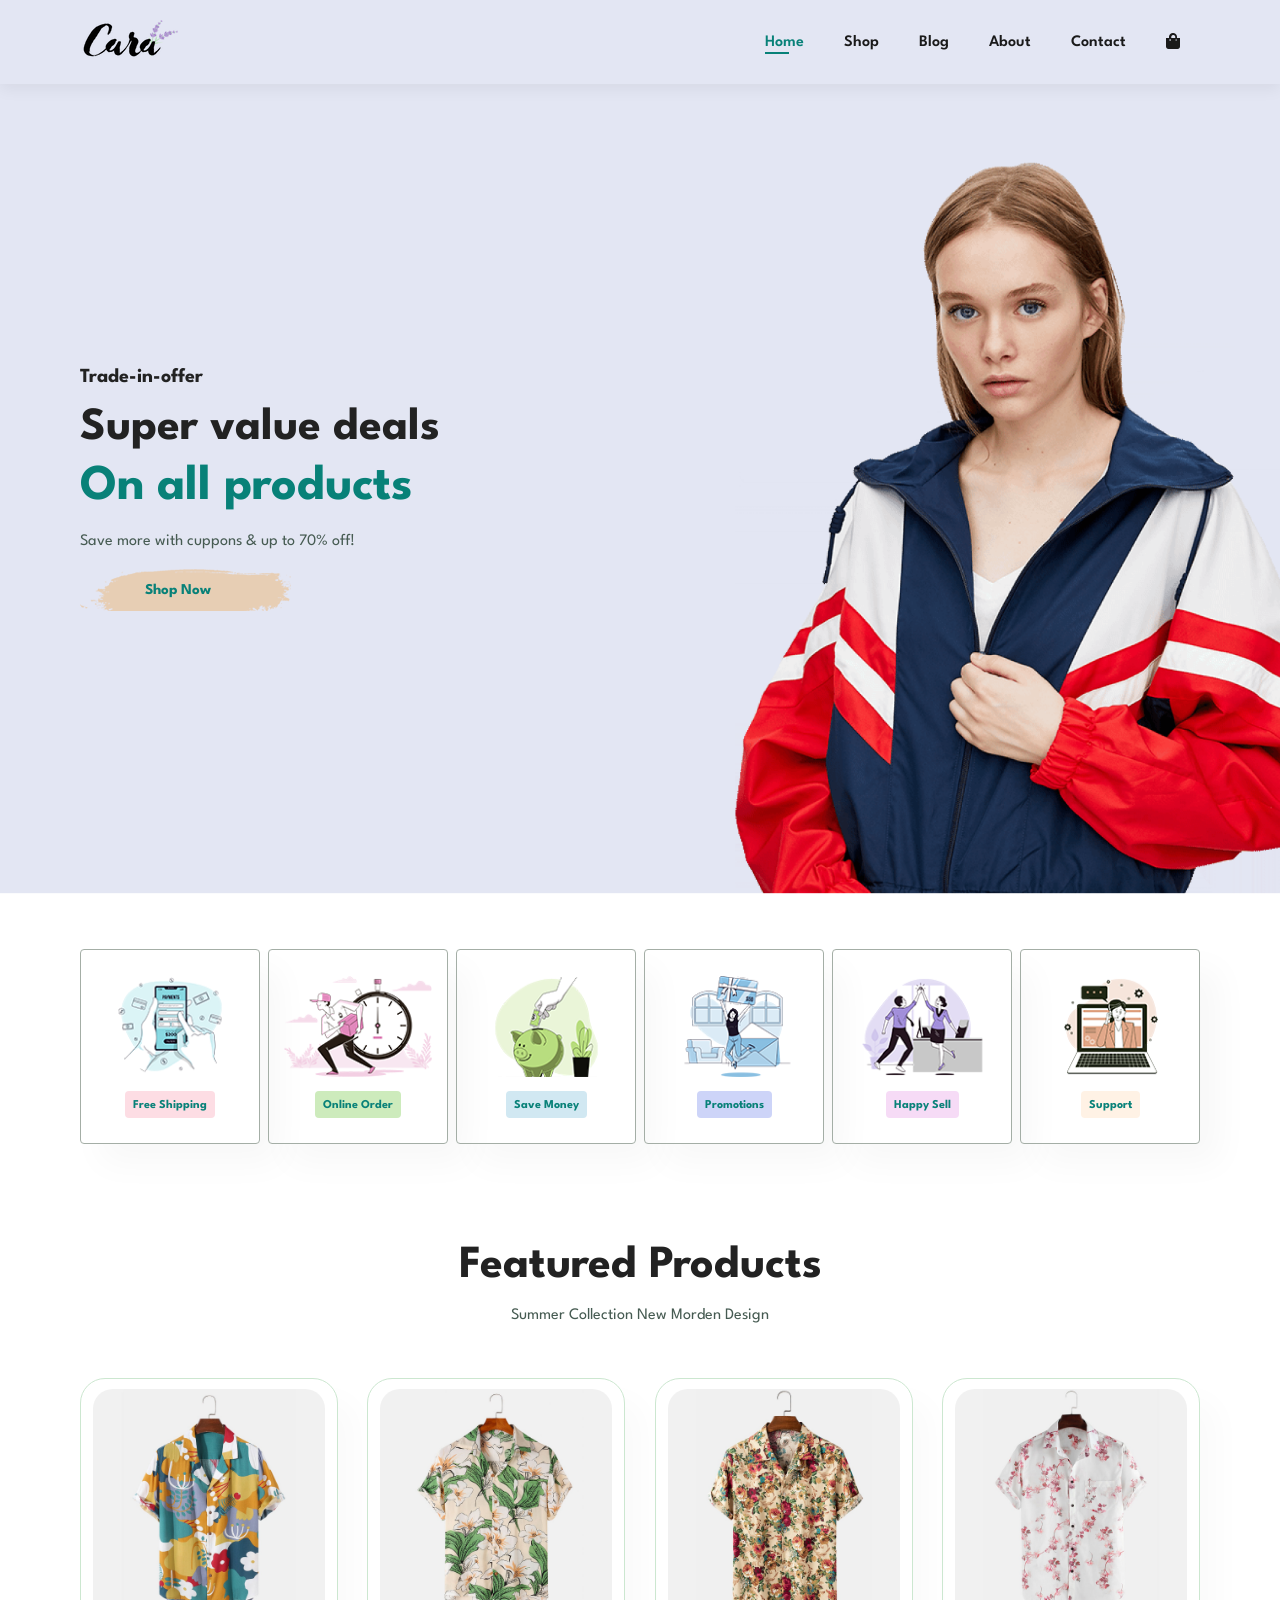
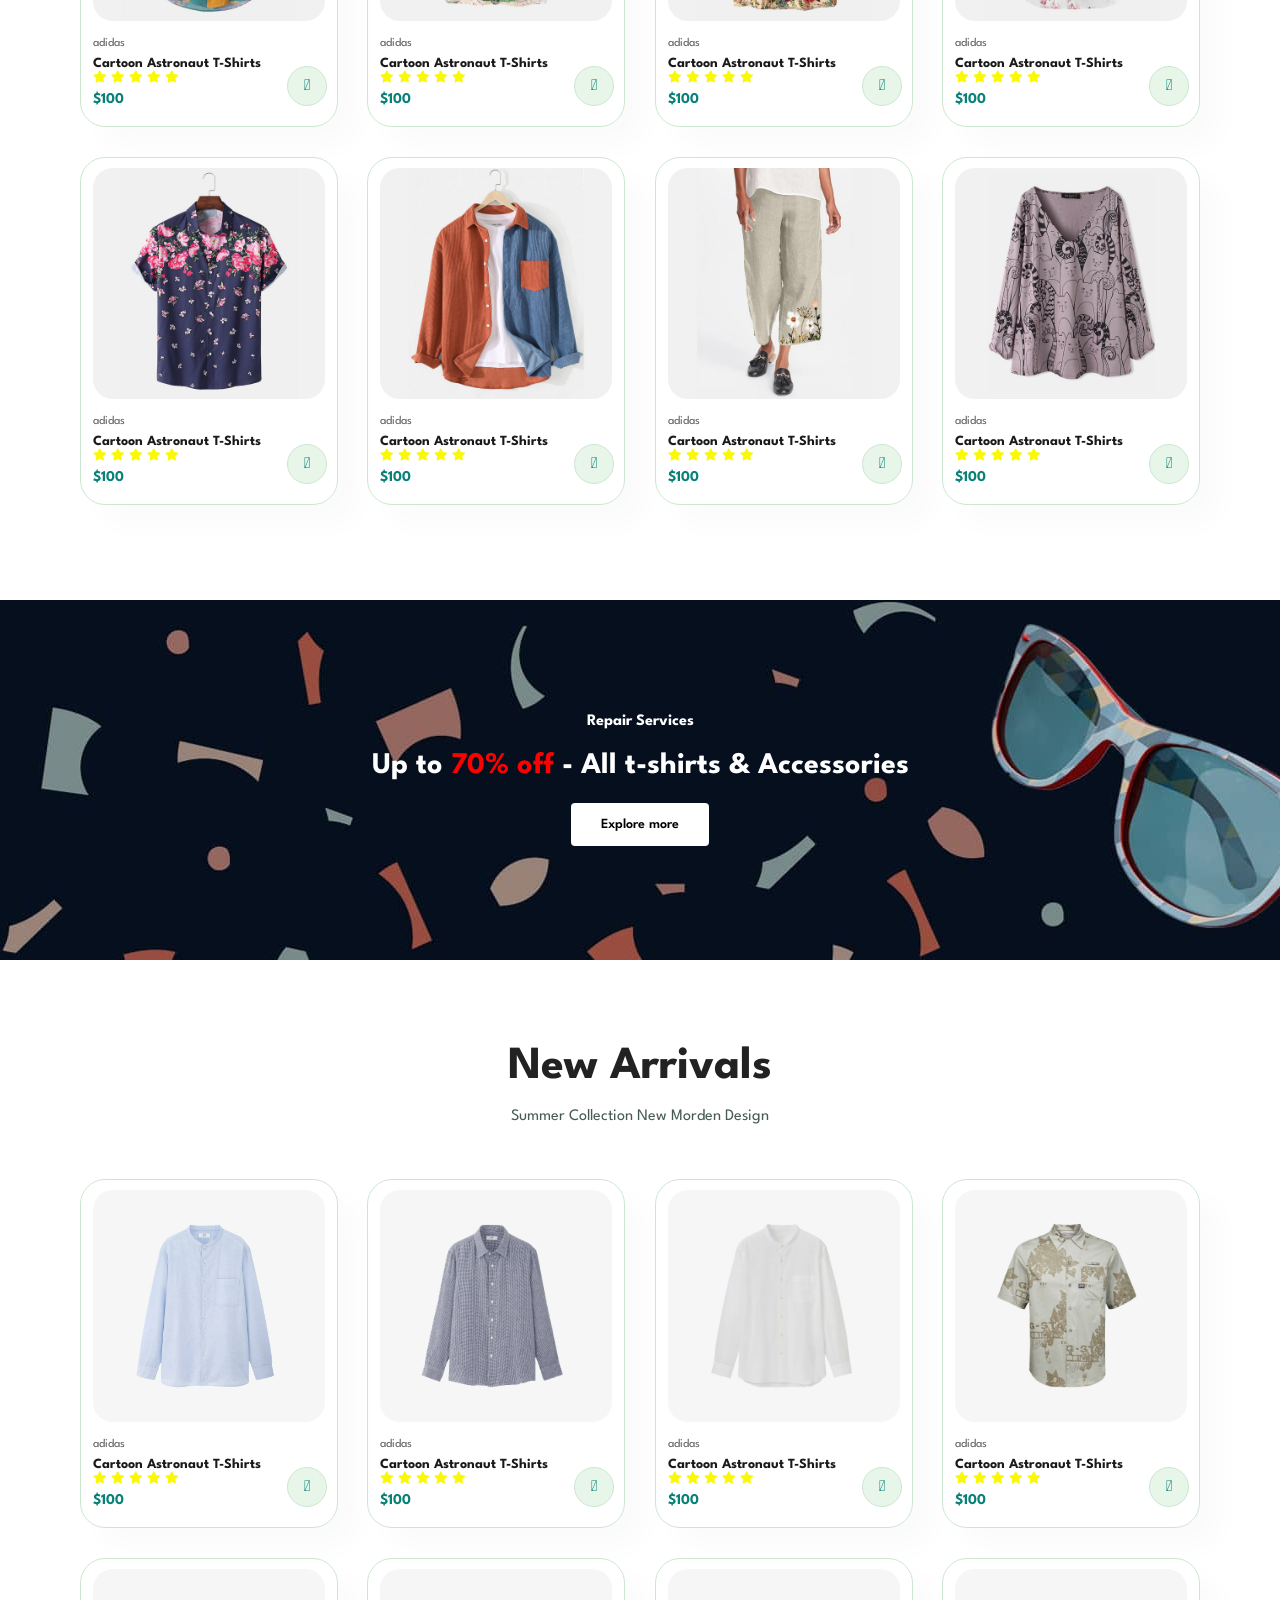
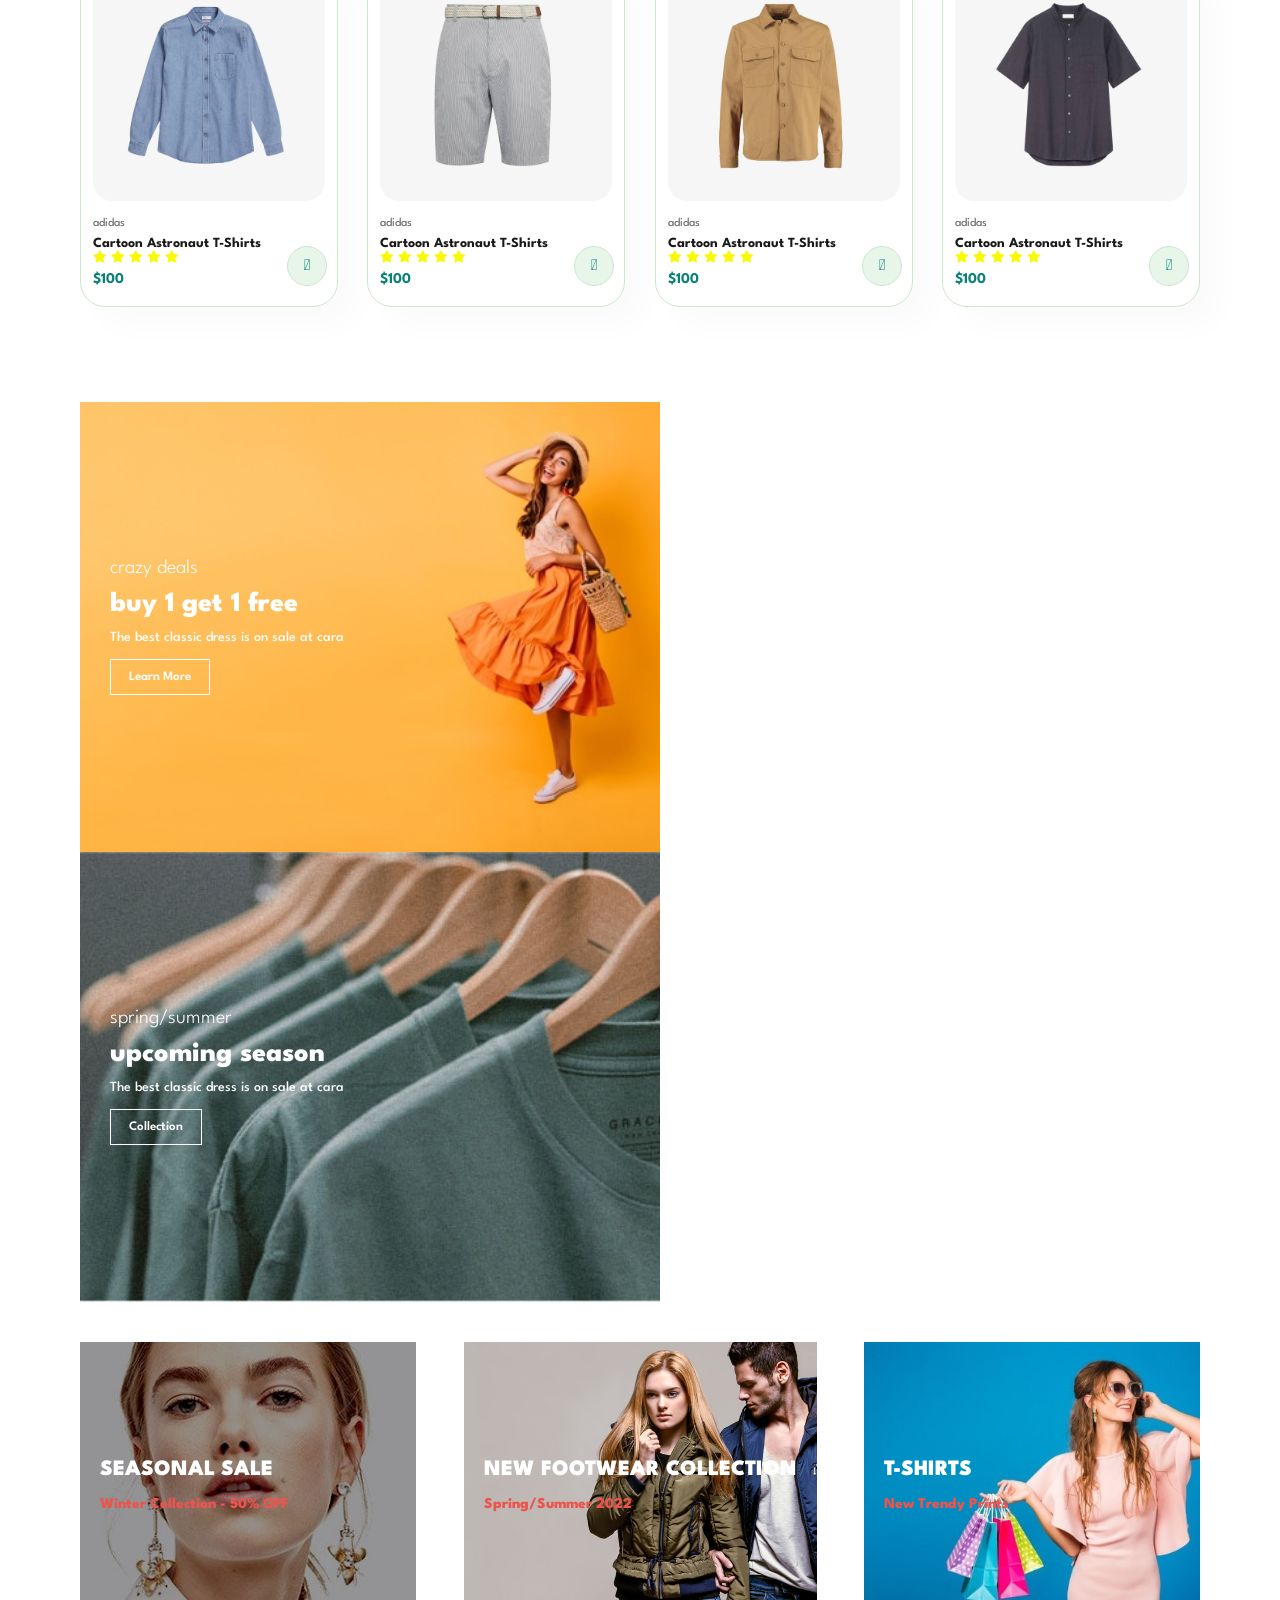
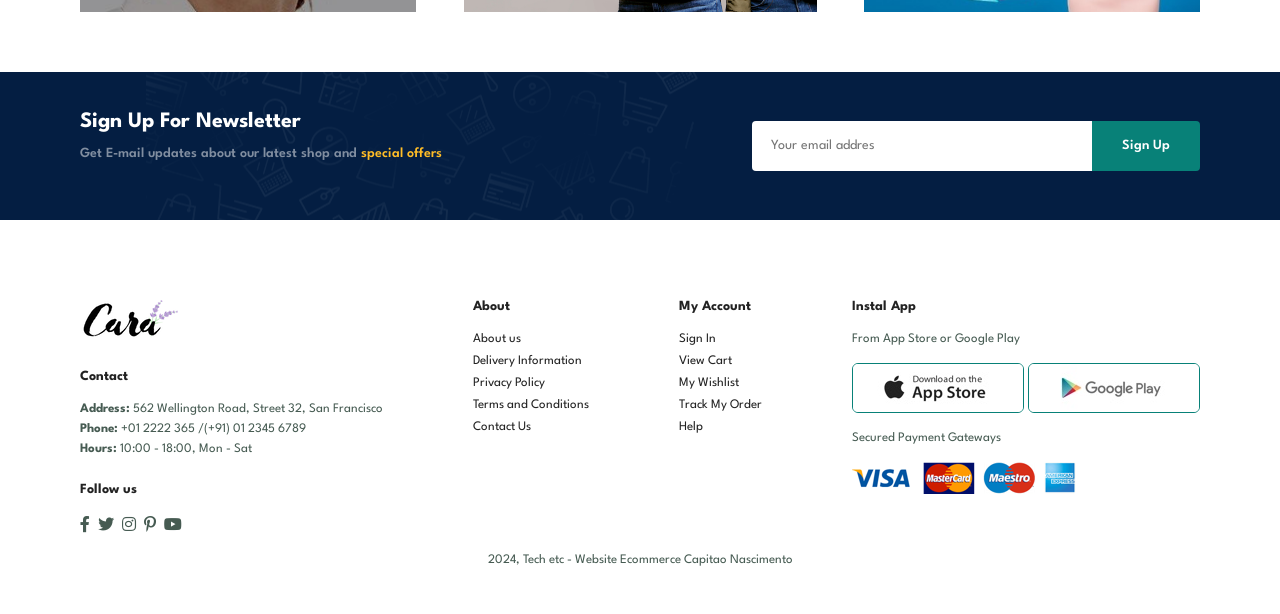
<file: ecommerce/index.html>
<!DOCTYPE html>
<html lang="en">

    <head>
        <meta charset="UTF-8">
        <meta http-equiv="X-UA-Compatible" content="IE=edge">
        <meta name="viewport" content="width=device-width, initial-scale=1.0">
        <title>Ecommerce</title>
        <link rel="stylesheet" href="https://pro.fontawesome.com/releases/v5.10.0/css/all.css" />

        <link rel="stylesheet" href="style.css">
    </head>

    <body>

        <!-- cabecalho do site -->
        <section id="header">
            <a href="#"><img src="img/logo.png" class="logo"></a>

            <div>
                <ul id="navbar">
                    <li><a class="active" href="index.html">Home</a></li>
                    <li><a href="shop.html">Shop</a></li>
                    <li><a href="blog.html">Blog</a></li>
                    <li><a href="about,html">About</a></li>
                    <li><a href="concact.html">Contact</a></li>
                    <li id="lg-bag"><a href="cart.html"><i class="fa fa-shopping-bag" aria-hidden="true"></i>
                    </a></li>
                    <a href="#" id="close"><i class="far fa-times" aria-hidden="true"></i>
                    </a>
                </ul>
            </div>

            <div id="mobile">
                
                <a href="cart.html"><i class="fa fa-shopping-bag" aria-hidden="true"></i>
                </a>
                <i id="bar" class="fas fa-outdent"></i> 
            </div>
        </section>

        <!-- Palavras de destaque na pagina Home -->
        <section id="hero">

            <h4>Trade-in-offer</h4>
            <h2>Super value deals</h2>
            <h1>On all products</h1>
            <p>Save more with cuppons & up to 70% off!</p>
            <button>Shop Now</button>
        </section>

        <!-- Vantagens de porque os clientes podem comprar os nossos produtos -->
        <section id="feature" class="section-p1">

            <div class="fe-box">
                <img src="img/features/f1.png "  alt="">
                <h6>Free Shipping</h6>
            </div>
            <div class="fe-box">
                <img src="img/features/f2.png "  alt="">
                <h6>Online Order</h6>
            </div>
            <div class="fe-box">
                <img src="img/features/f3.png "  alt="">
                <h6>Save Money</h6>
            </div>
            <div class="fe-box">
                <img src="img/features/f4.png "  alt="">
                <h6>Promotions</h6>
            </div>
            <div class="fe-box">
                <img src="img/features/f5.png "  alt="">
                <h6>Happy Sell</h6>
            </div>
            <div class="fe-box">
                <img src="img/features/f6.png "  alt="">
                <h6>Support</h6>
            </div>


        </section>

        <!-- Produtos 1 na pag Home -->
        <section id="product1" class="section-p1">
        
            <h2>Featured Products</h2>
            <p>Summer Collection New Morden Design</p>

            <div class="pro-container">
                <div class="pro">
                    <img src="img/products/f1.jpg" alt="">
                    <div class="des">
                        <span>adidas</span>
                        <h5>Cartoon Astronaut T-Shirts</h5>
                        <div class="star">
                            <i class="fas fa-star"></i>
                            <i class="fas fa-star"></i>
                            <i class="fas fa-star"></i>
                            <i class="fas fa-star"></i>
                            <i class="fas fa-star"></i>
                        </div>
                        <h4>$100</h4>
                    </div>
                    <a href ="#"><i class="fal fa-shopping-cart cart "></i></a>
                </div>
                <div class="pro">
                    <img src="img/products/f2.jpg" alt="">
                    <div class="des">
                        <span>adidas</span>
                        <h5>Cartoon Astronaut T-Shirts</h5>
                        <div class="star">
                            <i class="fas fa-star"></i>
                            <i class="fas fa-star"></i>
                            <i class="fas fa-star"></i>
                            <i class="fas fa-star"></i>
                            <i class="fas fa-star"></i>
                        </div>
                        <h4>$100</h4>
                    </div>
                    <a href ="#"><i class="fal fa-shopping-cart cart "></i></a>
                </div>
                <div class="pro">
                    <img src="img/products/f3.jpg" alt="">
                    <div class="des">
                        <span>adidas</span>
                        <h5>Cartoon Astronaut T-Shirts</h5>
                        <div class="star">
                            <i class="fas fa-star"></i>
                            <i class="fas fa-star"></i>
                            <i class="fas fa-star"></i>
                            <i class="fas fa-star"></i>
                            <i class="fas fa-star"></i>
                        </div>
                        <h4>$100</h4>
                    </div>
                    <a href ="#"><i class="fal fa-shopping-cart cart "></i></a>
                </div>
                <div class="pro">
                    <img src="img/products/f4.jpg" alt="">
                    <div class="des">
                        <span>adidas</span>
                        <h5>Cartoon Astronaut T-Shirts</h5>
                        <div class="star">
                            <i class="fas fa-star"></i>
                            <i class="fas fa-star"></i>
                            <i class="fas fa-star"></i>
                            <i class="fas fa-star"></i>
                            <i class="fas fa-star"></i>
                        </div>
                        <h4>$100</h4>
                    </div>
                    <a href ="#"><i class="fal fa-shopping-cart cart "></i></a>
                </div>
                <div class="pro">
                    <img src="img/products/f5.jpg" alt="">
                    <div class="des">
                        <span>adidas</span>
                        <h5>Cartoon Astronaut T-Shirts</h5>
                        <div class="star">
                            <i class="fas fa-star"></i>
                            <i class="fas fa-star"></i>
                            <i class="fas fa-star"></i>
                            <i class="fas fa-star"></i>
                            <i class="fas fa-star"></i>
                        </div>
                        <h4>$100</h4>
                    </div>
                    <a href ="#"><i class="fal fa-shopping-cart cart "></i></a>
                </div>
                <div class="pro">
                    <img src="img/products/f6.jpg" alt="">
                    <div class="des">
                        <span>adidas</span>
                        <h5>Cartoon Astronaut T-Shirts</h5>
                        <div class="star">
                            <i class="fas fa-star"></i>
                            <i class="fas fa-star"></i>
                            <i class="fas fa-star"></i>
                            <i class="fas fa-star"></i>
                            <i class="fas fa-star"></i>
                        </div>
                        <h4>$100</h4>
                    </div>
                    <a href ="#"><i class="fal fa-shopping-cart cart "></i></a>
                </div>
                <div class="pro">
                    <img src="img/products/f7.jpg" alt="">
                    <div class="des">
                        <span>adidas</span>
                        <h5>Cartoon Astronaut T-Shirts</h5>
                        <div class="star">
                            <i class="fas fa-star"></i>
                            <i class="fas fa-star"></i>
                            <i class="fas fa-star"></i>
                            <i class="fas fa-star"></i>
                            <i class="fas fa-star"></i>
                        </div>
                        <h4>$100</h4>
                    </div>
                    <a href ="#"><i class="fal fa-shopping-cart cart "></i></a>
                </div>
                <div class="pro">
                    <img src="img/products/f8.jpg" alt="">
                    <div class="des">
                        <span>adidas</span>
                        <h5>Cartoon Astronaut T-Shirts</h5>
                        <div class="star">
                            <i class="fas fa-star"></i>
                            <i class="fas fa-star"></i>
                            <i class="fas fa-star"></i>
                            <i class="fas fa-star"></i>
                            <i class="fas fa-star"></i>
                        </div>
                        <h4>$100</h4>
                    </div>
                    <a href ="#"><i class="fal fa-shopping-cart cart "></i></a>
                </div>
            </div>
        
        
        </section>

        <!-- banner o Home -->
        <section id="banner" class="section-m1">
            <h4>Repair Services</h4>
            <h2>Up to <span>70% off </span> - All t-shirts & Accessories</h2>
            <button class="normal">Explore more</button>
        </section>

        <!-- Produtos 2 na pag Home -->
        <section id="product1" class="section-p1">
        
            <h2>New Arrivals</h2>
            <p>Summer Collection New Morden Design</p>

            <div class="pro-container">
                <div class="pro">
                    <img src="img/products/n1.jpg" alt="">
                    <div class="des">
                        <span>adidas</span>
                        <h5>Cartoon Astronaut T-Shirts</h5>
                        <div class="star">
                            <i class="fas fa-star"></i>
                            <i class="fas fa-star"></i>
                            <i class="fas fa-star"></i>
                            <i class="fas fa-star"></i>
                            <i class="fas fa-star"></i>
                        </div>
                        <h4>$100</h4>
                    </div>
                    <a href ="#"><i class="fal fa-shopping-cart cart "></i></a>
                </div>
                <div class="pro">
                    <img src="img/products/n2.jpg" alt="">
                    <div class="des">
                        <span>adidas</span>
                        <h5>Cartoon Astronaut T-Shirts</h5>
                        <div class="star">
                            <i class="fas fa-star"></i>
                            <i class="fas fa-star"></i>
                            <i class="fas fa-star"></i>
                            <i class="fas fa-star"></i>
                            <i class="fas fa-star"></i>
                        </div>
                        <h4>$100</h4>
                    </div>
                    <a href ="#"><i class="fal fa-shopping-cart cart "></i></a>
                </div>
                <div class="pro">
                    <img src="img/products/n3.jpg" alt="">
                    <div class="des">
                        <span>adidas</span>
                        <h5>Cartoon Astronaut T-Shirts</h5>
                        <div class="star">
                            <i class="fas fa-star"></i>
                            <i class="fas fa-star"></i>
                            <i class="fas fa-star"></i>
                            <i class="fas fa-star"></i>
                            <i class="fas fa-star"></i>
                        </div>
                        <h4>$100</h4>
                    </div>
                    <a href ="#"><i class="fal fa-shopping-cart cart "></i></a>
                </div>
                <div class="pro">
                    <img src="img/products/n4.jpg" alt="">
                    <div class="des">
                        <span>adidas</span>
                        <h5>Cartoon Astronaut T-Shirts</h5>
                        <div class="star">
                            <i class="fas fa-star"></i>
                            <i class="fas fa-star"></i>
                            <i class="fas fa-star"></i>
                            <i class="fas fa-star"></i>
                            <i class="fas fa-star"></i>
                        </div>
                        <h4>$100</h4>
                    </div>
                    <a href ="#"><i class="fal fa-shopping-cart cart "></i></a>
                </div>
                <div class="pro">
                    <img src="img/products/n5.jpg" alt="">
                    <div class="des">
                        <span>adidas</span>
                        <h5>Cartoon Astronaut T-Shirts</h5>
                        <div class="star">
                            <i class="fas fa-star"></i>
                            <i class="fas fa-star"></i>
                            <i class="fas fa-star"></i>
                            <i class="fas fa-star"></i>
                            <i class="fas fa-star"></i>
                        </div>
                        <h4>$100</h4>
                    </div>
                    <a href ="#"><i class="fal fa-shopping-cart cart "></i></a>
                </div>
                <div class="pro">
                    <img src="img/products/n6.jpg" alt="">
                    <div class="des">
                        <span>adidas</span>
                        <h5>Cartoon Astronaut T-Shirts</h5>
                        <div class="star">
                            <i class="fas fa-star"></i>
                            <i class="fas fa-star"></i>
                            <i class="fas fa-star"></i>
                            <i class="fas fa-star"></i>
                            <i class="fas fa-star"></i>
                        </div>
                        <h4>$100</h4>
                    </div>
                    <a href ="#"><i class="fal fa-shopping-cart cart "></i></a>
                </div>
                <div class="pro">
                    <img src="img/products/n7.jpg" alt="">
                    <div class="des">
                        <span>adidas</span>
                        <h5>Cartoon Astronaut T-Shirts</h5>
                        <div class="star">
                            <i class="fas fa-star"></i>
                            <i class="fas fa-star"></i>
                            <i class="fas fa-star"></i>
                            <i class="fas fa-star"></i>
                            <i class="fas fa-star"></i>
                        </div>
                        <h4>$100</h4>
                    </div>
                    <a href ="#"><i class="fal fa-shopping-cart cart "></i></a>
                </div>
                <div class="pro">
                    <img src="img/products/n8.jpg" alt="">
                    <div class="des">
                        <span>adidas</span>
                        <h5>Cartoon Astronaut T-Shirts</h5>
                        <div class="star">
                            <i class="fas fa-star"></i>
                            <i class="fas fa-star"></i>
                            <i class="fas fa-star"></i>
                            <i class="fas fa-star"></i>
                            <i class="fas fa-star"></i>
                        </div>
                        <h4>$100</h4>
                    </div>
                    <a href ="#"><i class="fal fa-shopping-cart cart "></i></a>
                </div>
            </div>
        
        
        </section>

        <!-- banners da parte de baixo do website "HOME PAGE" -->

        <section id="sm-banner" class="section-p1">
            <div class="banner-box">
                <h4>crazy deals</h4>
                <h2>buy 1 get 1 free</h2>
                <span>The best classic dress is on sale at cara</span>
                <button class="white">Learn More</button>


            </div>
            <div class="banner-box banner-box2">
                <h4>spring/summer</h4>
                <h2>upcoming season</h2>
                <span>The best classic dress is on sale at cara</span>
                <button class="white">Collection</button>
            </div>
        </section>
        
        <section id="banner3">

            <div class="banner-box">
                <h2>SEASONAL SALE</h2>
                <h3>Winter Collection - 50% OFF</h3>
            </div>

            <div class="banner-box banner-box2">
                <h2>NEW FOOTWEAR COLLECTION</h2>
                <h3>Spring/Summer 2022</h3>
            </div>

            <div class="banner-box banner-box3">
                <h2>T-SHIRTS</h2>
                <h3>New Trendy Prints</h3>
            </div>
        </section>

        <!-- banner de noticias e reber email -->
        <section id="newsletter" class="section-p1 section-m1">

            <div class="newstext">
                <h4>Sign Up For Newsletter</h4>
                <p>Get E-mail updates about our latest shop and <span>special offers</span></p>
            </div>

            <div class="form"> 
                <input type="text" placeholder="Your email addres">
                <button class="normal">Sign Up</button>
            </div>
        </section>

        <!-- rodape -->

        <footer class="section-p1">

            <!-- primeria coluna do rodape LOGO-->

            <div class="col">
                <img class="logo" src="img/logo.png" alt="">
                <h4>Contact</h4>
                <p><strong>Address: </strong>562 Wellington Road, Street 32, San Francisco</p>
                <p><strong>Phone: </strong> +01 2222 365 /(+91) 01 2345 6789</p>
                <p><strong>Hours: </strong> 10:00 - 18:00, Mon - Sat</p>
                <div class="follow">
                    <h4>Follow us</h4>
                    <div class="icon">
                        <i class="fab fa-facebook-f"></i>
                        <i class="fab fa-twitter"></i>
                        <i class="fab fa-instagram"></i>
                        <i class="fab fa-pinterest-p"></i>
                        <i class="fab fa-youtube"></i>
                    </div>
                </div>
            </div>

            <!-- segunda coluna do rodape SOBRE -->

            <div class="col">
                <h4>About</h4>
                <a href="#">About us</a>
                <a href="#">Delivery Information</a>
                <a href="#">Privacy Policy</a>
                <a href="#">Terms and Conditions</a>
                <a href="#">Contact Us</a>
            </div>

            <!-- terceira coluna do rodape MINHA-CONTA-->

            <div class="col">
                <h4>My Account</h4>
                <a href="#">Sign In</a>
                <a href="#">View Cart</a>
                <a href="#">My Wishlist</a>
                <a href="#">Track My Order</a>
                <a href="#">Help</a>
            </div>

            <!-- quarta coluna do rodape PAGAMENTO-E INSTALAR APP -->

            <div class="col install">
                <h4>Instal App</h4>
                <p>From App Store or Google Play</p>
                <div class="row">
                    <img src="img/pay/app.jpg" alt="">
                    <img src="img/pay/play.jpg" alt="">
                </div>
                <p>Secured Payment Gateways</p>
                <img src="img/pay/pay.png" alt="">
            </div>

            <div class="copyright">
                <p>2024, Tech etc - Website Ecommerce Capitao Nascimento</p>
            </div>
        </footer>
        
        <script src="script.js"></script>
    </body>

</html>
</file>
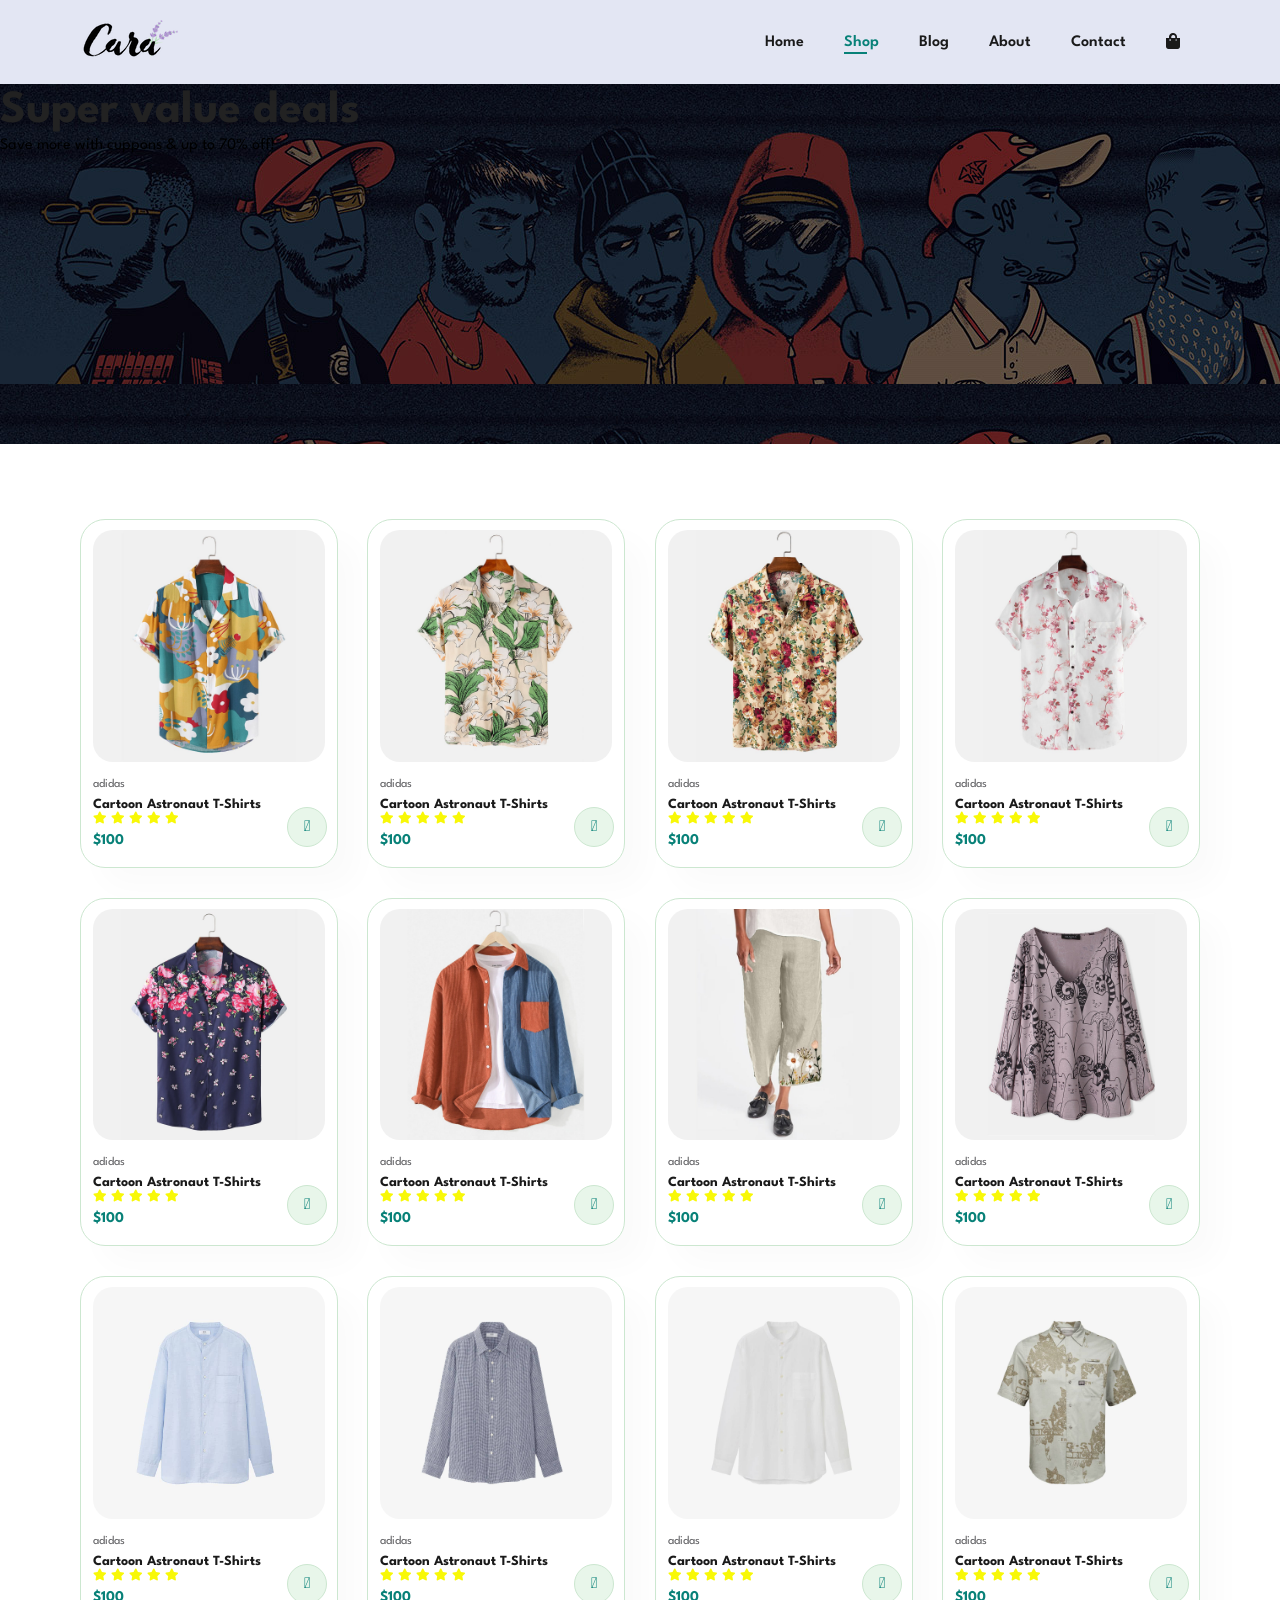
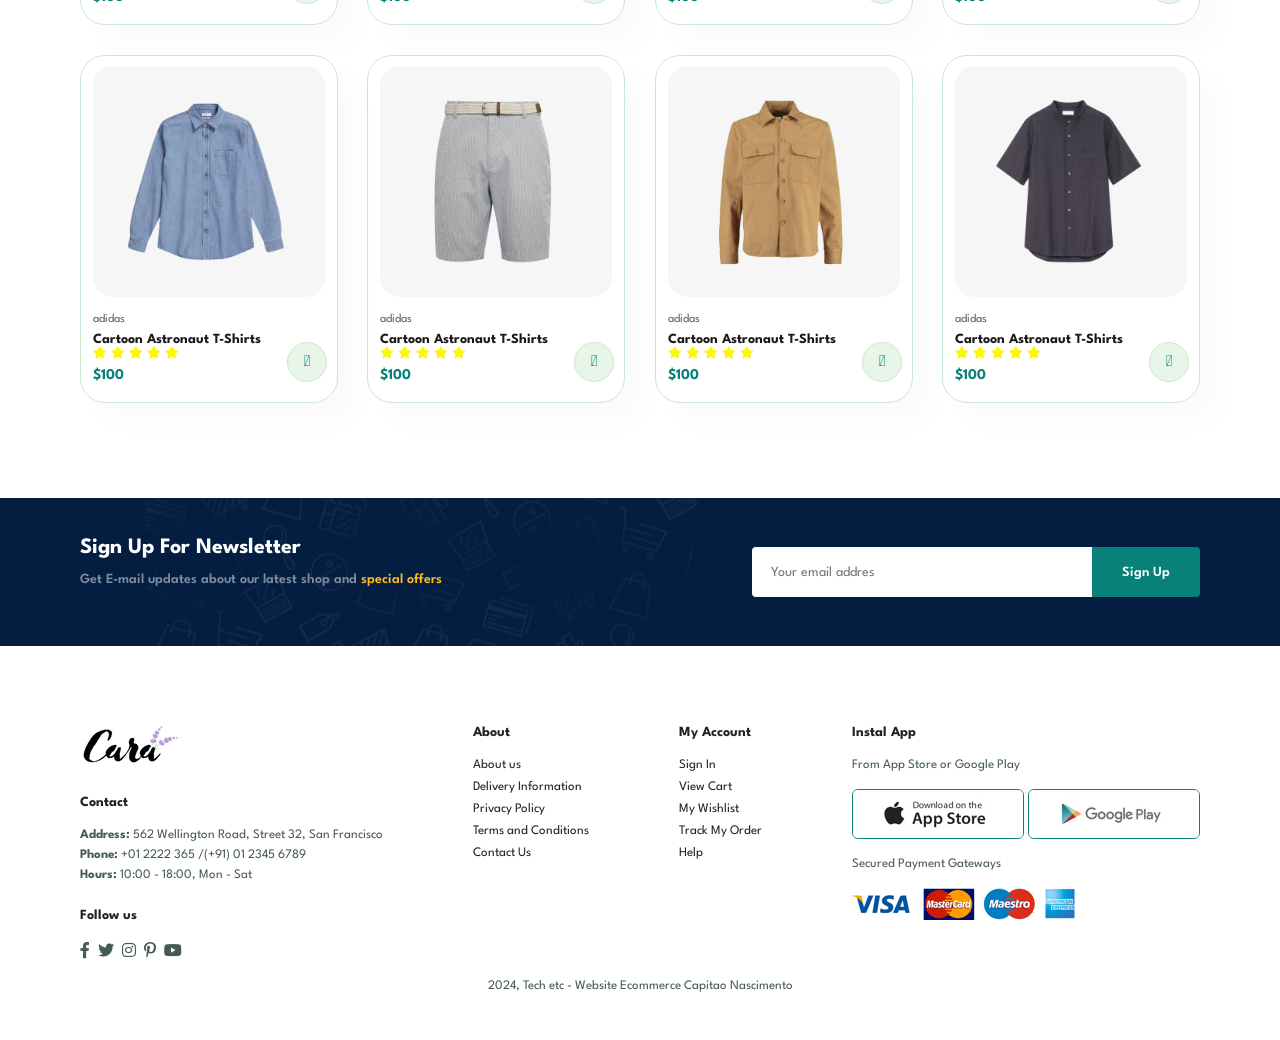
<file: ecommerce/shop.html>
<!DOCTYPE html>
<html lang="en">

    <head>
        <meta charset="UTF-8">
        <meta http-equiv="X-UA-Compatible" content="IE=edge">
        <meta name="viewport" content="width=device-width, initial-scale=1.0">
        <title>Ecommerce</title>
        <link rel="stylesheet" href="https://pro.fontawesome.com/releases/v5.10.0/css/all.css" />

        <link rel="stylesheet" href="style.css">
    </head>

    <body>

        <!-- cabecalho do site -->
        <section id="header">
            <a href="#"><img src="img/logo.png" class="logo"></a>

            <div>
                <ul id="navbar">
                    <li><a href="index.html">Home</a></li>
                    <li><a class="active" href="shop.html">Shop</a></li>
                    <li><a href="blog.html">Blog</a></li>
                    <li><a href="about,html">About</a></li>
                    <li><a href="concact.html">Contact</a></li>
                    <li id="lg-bag"><a href="cart.html"><i class="fa fa-shopping-bag" aria-hidden="true"></i>
                    </a></li>
                    <a href="#" id="close"><i class="far fa-times" aria-hidden="true"></i>
                    </a>
                </ul>
            </div>

            <div id="mobile">
                
                <a href="cart.html"><i class="fa fa-shopping-bag" aria-hidden="true"></i>
                </a>
                <i id="bar" class="fas fa-outdent"></i> 
            </div>
        </section>

        <!-- Palavras de destaque na pagina Home -->
        <section id="page-header">

            <h2>Super value deals</h2
            <p>Save more with cuppons & up to 70% off!</p>
        </section>


        <!-- Produtos 1 na pag Home -->
        <section id="product1" class="section-p1">
        

            <div class="pro-container">
                <div class="pro">
                    <img src="img/products/f1.jpg" alt="">
                    <div class="des">
                        <span>adidas</span>
                        <h5>Cartoon Astronaut T-Shirts</h5>
                        <div class="star">
                            <i class="fas fa-star"></i>
                            <i class="fas fa-star"></i>
                            <i class="fas fa-star"></i>
                            <i class="fas fa-star"></i>
                            <i class="fas fa-star"></i>
                        </div>
                        <h4>$100</h4>
                    </div>
                    <a href ="#"><i class="fal fa-shopping-cart cart "></i></a>
                </div>
                <div class="pro">
                    <img src="img/products/f2.jpg" alt="">
                    <div class="des">
                        <span>adidas</span>
                        <h5>Cartoon Astronaut T-Shirts</h5>
                        <div class="star">
                            <i class="fas fa-star"></i>
                            <i class="fas fa-star"></i>
                            <i class="fas fa-star"></i>
                            <i class="fas fa-star"></i>
                            <i class="fas fa-star"></i>
                        </div>
                        <h4>$100</h4>
                    </div>
                    <a href ="#"><i class="fal fa-shopping-cart cart "></i></a>
                </div>
                <div class="pro">
                    <img src="img/products/f3.jpg" alt="">
                    <div class="des">
                        <span>adidas</span>
                        <h5>Cartoon Astronaut T-Shirts</h5>
                        <div class="star">
                            <i class="fas fa-star"></i>
                            <i class="fas fa-star"></i>
                            <i class="fas fa-star"></i>
                            <i class="fas fa-star"></i>
                            <i class="fas fa-star"></i>
                        </div>
                        <h4>$100</h4>
                    </div>
                    <a href ="#"><i class="fal fa-shopping-cart cart "></i></a>
                </div>
                <div class="pro">
                    <img src="img/products/f4.jpg" alt="">
                    <div class="des">
                        <span>adidas</span>
                        <h5>Cartoon Astronaut T-Shirts</h5>
                        <div class="star">
                            <i class="fas fa-star"></i>
                            <i class="fas fa-star"></i>
                            <i class="fas fa-star"></i>
                            <i class="fas fa-star"></i>
                            <i class="fas fa-star"></i>
                        </div>
                        <h4>$100</h4>
                    </div>
                    <a href ="#"><i class="fal fa-shopping-cart cart "></i></a>
                </div>
                <div class="pro">
                    <img src="img/products/f5.jpg" alt="">
                    <div class="des">
                        <span>adidas</span>
                        <h5>Cartoon Astronaut T-Shirts</h5>
                        <div class="star">
                            <i class="fas fa-star"></i>
                            <i class="fas fa-star"></i>
                            <i class="fas fa-star"></i>
                            <i class="fas fa-star"></i>
                            <i class="fas fa-star"></i>
                        </div>
                        <h4>$100</h4>
                    </div>
                    <a href ="#"><i class="fal fa-shopping-cart cart "></i></a>
                </div>
                <div class="pro">
                    <img src="img/products/f6.jpg" alt="">
                    <div class="des">
                        <span>adidas</span>
                        <h5>Cartoon Astronaut T-Shirts</h5>
                        <div class="star">
                            <i class="fas fa-star"></i>
                            <i class="fas fa-star"></i>
                            <i class="fas fa-star"></i>
                            <i class="fas fa-star"></i>
                            <i class="fas fa-star"></i>
                        </div>
                        <h4>$100</h4>
                    </div>
                    <a href ="#"><i class="fal fa-shopping-cart cart "></i></a>
                </div>
                <div class="pro">
                    <img src="img/products/f7.jpg" alt="">
                    <div class="des">
                        <span>adidas</span>
                        <h5>Cartoon Astronaut T-Shirts</h5>
                        <div class="star">
                            <i class="fas fa-star"></i>
                            <i class="fas fa-star"></i>
                            <i class="fas fa-star"></i>
                            <i class="fas fa-star"></i>
                            <i class="fas fa-star"></i>
                        </div>
                        <h4>$100</h4>
                    </div>
                    <a href ="#"><i class="fal fa-shopping-cart cart "></i></a>
                </div>
                <div class="pro">
                    <img src="img/products/f8.jpg" alt="">
                    <div class="des">
                        <span>adidas</span>
                        <h5>Cartoon Astronaut T-Shirts</h5>
                        <div class="star">
                            <i class="fas fa-star"></i>
                            <i class="fas fa-star"></i>
                            <i class="fas fa-star"></i>
                            <i class="fas fa-star"></i>
                            <i class="fas fa-star"></i>
                        </div>
                        <h4>$100</h4>
                    </div>
                    <a href ="#"><i class="fal fa-shopping-cart cart "></i></a>
                </div>
           
                <div class="pro">
                    <img src="img/products/n1.jpg" alt="">
                    <div class="des">
                        <span>adidas</span>
                        <h5>Cartoon Astronaut T-Shirts</h5>
                        <div class="star">
                            <i class="fas fa-star"></i>
                            <i class="fas fa-star"></i>
                            <i class="fas fa-star"></i>
                            <i class="fas fa-star"></i>
                            <i class="fas fa-star"></i>
                        </div>
                        <h4>$100</h4>
                    </div>
                    <a href ="#"><i class="fal fa-shopping-cart cart "></i></a>
                </div>
                <div class="pro">
                    <img src="img/products/n2.jpg" alt="">
                    <div class="des">
                        <span>adidas</span>
                        <h5>Cartoon Astronaut T-Shirts</h5>
                        <div class="star">
                            <i class="fas fa-star"></i>
                            <i class="fas fa-star"></i>
                            <i class="fas fa-star"></i>
                            <i class="fas fa-star"></i>
                            <i class="fas fa-star"></i>
                        </div>
                        <h4>$100</h4>
                    </div>
                    <a href ="#"><i class="fal fa-shopping-cart cart "></i></a>
                </div>
                <div class="pro">
                    <img src="img/products/n3.jpg" alt="">
                    <div class="des">
                        <span>adidas</span>
                        <h5>Cartoon Astronaut T-Shirts</h5>
                        <div class="star">
                            <i class="fas fa-star"></i>
                            <i class="fas fa-star"></i>
                            <i class="fas fa-star"></i>
                            <i class="fas fa-star"></i>
                            <i class="fas fa-star"></i>
                        </div>
                        <h4>$100</h4>
                    </div>
                    <a href ="#"><i class="fal fa-shopping-cart cart "></i></a>
                </div>
                <div class="pro">
                    <img src="img/products/n4.jpg" alt="">
                    <div class="des">
                        <span>adidas</span>
                        <h5>Cartoon Astronaut T-Shirts</h5>
                        <div class="star">
                            <i class="fas fa-star"></i>
                            <i class="fas fa-star"></i>
                            <i class="fas fa-star"></i>
                            <i class="fas fa-star"></i>
                            <i class="fas fa-star"></i>
                        </div>
                        <h4>$100</h4>
                    </div>
                    <a href ="#"><i class="fal fa-shopping-cart cart "></i></a>
                </div>
                <div class="pro">
                    <img src="img/products/n5.jpg" alt="">
                    <div class="des">
                        <span>adidas</span>
                        <h5>Cartoon Astronaut T-Shirts</h5>
                        <div class="star">
                            <i class="fas fa-star"></i>
                            <i class="fas fa-star"></i>
                            <i class="fas fa-star"></i>
                            <i class="fas fa-star"></i>
                            <i class="fas fa-star"></i>
                        </div>
                        <h4>$100</h4>
                    </div>
                    <a href ="#"><i class="fal fa-shopping-cart cart "></i></a>
                </div>
                <div class="pro">
                    <img src="img/products/n6.jpg" alt="">
                    <div class="des">
                        <span>adidas</span>
                        <h5>Cartoon Astronaut T-Shirts</h5>
                        <div class="star">
                            <i class="fas fa-star"></i>
                            <i class="fas fa-star"></i>
                            <i class="fas fa-star"></i>
                            <i class="fas fa-star"></i>
                            <i class="fas fa-star"></i>
                        </div>
                        <h4>$100</h4>
                    </div>
                    <a href ="#"><i class="fal fa-shopping-cart cart "></i></a>
                </div>
                <div class="pro">
                    <img src="img/products/n7.jpg" alt="">
                    <div class="des">
                        <span>adidas</span>
                        <h5>Cartoon Astronaut T-Shirts</h5>
                        <div class="star">
                            <i class="fas fa-star"></i>
                            <i class="fas fa-star"></i>
                            <i class="fas fa-star"></i>
                            <i class="fas fa-star"></i>
                            <i class="fas fa-star"></i>
                        </div>
                        <h4>$100</h4>
                    </div>
                    <a href ="#"><i class="fal fa-shopping-cart cart "></i></a>
                </div>
                <div class="pro">
                    <img src="img/products/n8.jpg" alt="">
                    <div class="des">
                        <span>adidas</span>
                        <h5>Cartoon Astronaut T-Shirts</h5>
                        <div class="star">
                            <i class="fas fa-star"></i>
                            <i class="fas fa-star"></i>
                            <i class="fas fa-star"></i>
                            <i class="fas fa-star"></i>
                            <i class="fas fa-star"></i>
                        </div>
                        <h4>$100</h4>
                    </div>
                    <a href ="#"><i class="fal fa-shopping-cart cart "></i></a>
                </div>
            </div>
        
        
        </section>


        <!-- banner de noticias e reber email -->
        <section id="newsletter" class="section-p1 section-m1">

            <div class="newstext">
                <h4>Sign Up For Newsletter</h4>
                <p>Get E-mail updates about our latest shop and <span>special offers</span></p>
            </div>

            <div class="form"> 
                <input type="text" placeholder="Your email addres">
                <button class="normal">Sign Up</button>
            </div>
        </section>

        <!-- rodape -->

        <footer class="section-p1">

            <!-- primeria coluna do rodape LOGO-->

            <div class="col">
                <img class="logo" src="img/logo.png" alt="">
                <h4>Contact</h4>
                <p><strong>Address: </strong>562 Wellington Road, Street 32, San Francisco</p>
                <p><strong>Phone: </strong> +01 2222 365 /(+91) 01 2345 6789</p>
                <p><strong>Hours: </strong> 10:00 - 18:00, Mon - Sat</p>
                <div class="follow">
                    <h4>Follow us</h4>
                    <div class="icon">
                        <i class="fab fa-facebook-f"></i>
                        <i class="fab fa-twitter"></i>
                        <i class="fab fa-instagram"></i>
                        <i class="fab fa-pinterest-p"></i>
                        <i class="fab fa-youtube"></i>
                    </div>
                </div>
            </div>

            <!-- segunda coluna do rodape SOBRE -->

            <div class="col">
                <h4>About</h4>
                <a href="#">About us</a>
                <a href="#">Delivery Information</a>
                <a href="#">Privacy Policy</a>
                <a href="#">Terms and Conditions</a>
                <a href="#">Contact Us</a>
            </div>

            <!-- terceira coluna do rodape MINHA-CONTA-->

            <div class="col">
                <h4>My Account</h4>
                <a href="#">Sign In</a>
                <a href="#">View Cart</a>
                <a href="#">My Wishlist</a>
                <a href="#">Track My Order</a>
                <a href="#">Help</a>
            </div>

            <!-- quarta coluna do rodape PAGAMENTO-E INSTALAR APP -->

            <div class="col install">
                <h4>Instal App</h4>
                <p>From App Store or Google Play</p>
                <div class="row">
                    <img src="img/pay/app.jpg" alt="">
                    <img src="img/pay/play.jpg" alt="">
                </div>
                <p>Secured Payment Gateways</p>
                <img src="img/pay/pay.png" alt="">
            </div>

            <div class="copyright">
                <p>2024, Tech etc - Website Ecommerce Capitao Nascimento</p>
            </div>
        </footer>
        
        <script src="script.js"></script>
    </body>

</html>
</file>
<file: ecommerce/style.css>
@import url("https://fonts.googleapis.com/css2?family=Spartan:wght@100;200;300;400;500;600;700;800;900&display=swap");
* {
  margin: 0;
  padding: 0;
  box-sizing: border-box;
  font-family: "Spartan", sans-serif;
}

html {
  scroll-behavior: smooth;
}

/* Global Styles */

h1 {
  font-size: 50px;
  line-height: 64px;
  color: #222;
}

h2 {
  font-size: 46px;
  line-height: 54px;
  color: #222;
}

h4 {
  font-size: 20px;
  color: #222;
}

h6 {
  font-weight: 700;
  font-size: 12px;
}

p {
  font-size: 16px;
  color: #465b52;
  margin: 15px 0 20px 0;
}

.section-p1 {
  padding: 40px 80px;
}

.section-m1 {
  margin: 40px 0;
}

button.normal{
  font-size: 14px;
  font-weight: 600;
  padding: 15px 30px;
  color: #000;
  background-color: #fff;
  border-radius: 4px;
  cursor: pointer;
  border: none;
  outline: none;
  transition: 0.2s;
}

button.white{
  font-size: 13px;
  font-weight: 600;
  padding: 11px 18px;
  color: #fff;
  background-color: transparent;
  cursor: pointer;
  border: 1px solid #fff;
  outline: none;
  transition: 0.2s;
}


body {
  width: 100%;
}


/* Parte do Cabecalho */

#header{
  display: flex;
  align-items: center;
  justify-content: space-between;
  padding: 20px 80px;
  background: #E3E6F3;
  box-shadow: 0 5PX 15PX rgba(0, 0, 0, 0.06);
  z-index: 999;
  position: sticky;
  top: 0;
  left: 0;
}

#navbar{
display: flex;
align-items: center;
justify-content: center;
}


#navbar li{
  list-style: none;
  padding: 0 20px;
  position: relative;
}

#navbar li a{
  text-decoration: none;
  font-size: 16px;
  font-weight: 600;
  color: #1a1a1a;
  transition: 0.1 ease;
} 

#navbar li a:hover,
#navbar li a.active{
  color: #088178;
}

#navbar li a.active::after,
#navbar li a:hover::after{
  content: "";
  width: 30%;
  height: 2px;
  background: #088178;
  position: absolute;
  bottom: -4px;
  left: 20px;
}

#mobile{
  display: none;
  align-items: center;
}

#close {
  display: none;
}




/* Home Page */

#hero{
  background-image: url(img/hero4.png);
  height: 90vh;
  width: 100%;
  background-size: cover;
  background-position: top 25% right0;
  padding: 0 80px;
  display: flex;

  flex-direction: column;
  align-items: flex-start;
  justify-content: center;
}

#hero h4{
  padding-bottom: 15px;
}

#hero h1{
  color: #088178;
}

#hero button{
  background-image: url("img/button.png");
  background-color: transparent;
  color: #088178;
  border: 0;
  padding: 14px 80px 14px 65px;
  background-repeat: no-repeat;
  cursor: pointer;
  font-weight: 700;
  font-size: 15px;

}

#feature{
  display: flex;
  align-items: center;
  justify-content: space-between;
  flex-wrap: wrap;

}

#feature .fe-box{
  width: 180px;
  text-align: center;
  padding: 25px 15px;
  box-shadow: 20px 20px 34px rgba(0, 0, 0, 0.03);
  border: 1px solid  #a4aea6;
  border-radius: 4px;
  margin: 15px 0;

}

#feature .fe-box:hover{
  box-shadow: 10px 10px 54px rgba(70, 62, 221, 0.1);
}

#feature .fe-box img{
  width: 100%;
  margin-bottom: 10px;
}

#feature .fe-box h6{
  display: inline-block;
  padding: 9px 8px 6px 8px;
  line-height: 1;
  border-radius: 4px;
  color: #088178;
  background-color: #fddde4;

}

#feature .fe-box:nth-child(2) h6{
  background-color: #cdebbc;
}
#feature .fe-box:nth-child(3) h6{
  background-color: #d1e8f2;
}
#feature .fe-box:nth-child(4) h6{
  background-color: #cdd4f8;
}
#feature .fe-box:nth-child(5) h6{
  background-color: #f6dbf6;
}
#feature .fe-box:nth-child(6) h6{
  background-color: #fff2e5;
}

#product1{
  text-align: center;
}


#product1 .pro-container{
  display: flex;
  justify-content: space-between;
  padding-top: 20px;
  flex-wrap: wrap;
}

#product1 .pro{
  width: 23%;
  min-width: 250px;
  padding: 10px 12px;
  border: 1px solid #cce7d0;
  border-radius: 25px;
  cursor: pointer;
  box-shadow: 20px 20px 30px rgba(0, 0, 0, 0.02 );
  margin: 15px 0 ;
  transition: 0.2s ease;
  position: relative;
}

#product1 .pro:hover{
  box-shadow: 20px 20px 30px rgba(0, 0, 0, 0.06);
}

#product1 .pro img{
  width: 100%;
  border-radius: 20px;
}

#product1 .pro .des{
  text-align: start;
  padding: 10px 0;
}

#product1 .pro .des span{
  color: #606063;
  font-size: 12px;

}

#product1 .pro .des h5{
  padding-top: 7px;
  color: #1a1a1a;
  font-size: 14px;
}

#product1 .pro .des i{
  font-size: 12px;
  color:  rgb(248, 248, 7);
}


#product1 .pro .des h4{
  padding-top: 7px;
  font-size: 15px;
  font-weight: 700;
  color: #088178;
} 

#product1 .pro .cart{
width: 40px;
height: 40px;
line-height: 40px;
border-radius: 50px;
background-color: #e8f6ea;
font-weight: 500;
color: #088178;
border: 1px solid #cce7d0;
position: absolute;
bottom: 20px;
right: 10px;

}

#banner{
  display: flex;
  flex-direction: column;
  justify-content: center;
  align-items: center;
  text-align: center;
  background-image: url("img/banner/b2.jpg");
  width: 100%;
  height: 40vh;
  background-size: cover;
  background-position: center;
}

#banner h4{
  color: #fff;
  font-size: 16px;
}

#banner h2{
  color: #fff;
  font-size: 30px;
  padding: 10px 0;
}

#banner h2 span{
  color: #ff0000;
}

#banner button:hover{
  background: #088178;
  color: #fff;
}


/* banners da parte de baixo da HOMEPAGE */

#sm-banner {
  display: flex;
  justify-content: space-between;
  flex-wrap: wrap;

}
#sm-banner .banner-box{
  display: flex;
  flex-direction: column;
  justify-content: center;
  align-items: flex-start;
  background-image: url("img/banner/b17.jpg");
  min-width: 580px;
  height: 50vh;
  background-size: cover;
  background-position: center;
  padding: 30px;
}

#sm-banner .banner-box2{
  background-image: url("img/banner/b10.jpg");

}

#sm-banner h4{
  color: #fff;
  font-size: 20px;
  font-weight: 300;
}

#sm-banner h2{
  color: #fff;
  font-size: 28px;
  font-weight: 800;
}

#sm-banner span{
  color: #fff;
  font-size: 14px;
  font-weight: 500;
  padding-bottom: 15px;
}

#sm-banner .banner-box:hover button{
  background: #088178;
  border: 1px solid #088178  ;

}

#banner3 .banner-box{
  display: flex;
  flex-direction: column;
  justify-content: center;
  align-items: flex-start;
  background-image: url("img/banner/b7.jpg");
  min-width: 30%;
  height: 30vh;
  background-size: cover;
  background-position: center;
  padding: 20px;
  margin-bottom: 20px;
}

#banner3 .banner-box2{
  background-image: url("img/banner/b4.jpg");
}

#banner3 .banner-box3{
  background-image: url("img/banner/b18.jpg");
}

#banner3 h2{
  color: #fff;
  font-weight: 900;
  font-size: 22px;
}

#banner3 h3{
  color: #ec544e;
  font-weight: 800;
  font-size: 15px;
}

#banner3 {
  display: flex;
  justify-content: space-between;
  flex-wrap: wrap;
  padding: 0 80px;
}


/* input de email HOMEPAGE */

#newsletter {
  display: flex;
  justify-content: space-between;
  flex-wrap: wrap;
  align-items: center;
  background-image: url("img/banner/b14.png");
  background-repeat: no-repeat;
  background-position: 20% 30%;
  background-color: #041e42;
}

#newsletter h4{
  font-size: 22px;
  font-weight: 700;
  color:#fff;
}

#newsletter p{
  font-size: 14px;
  font-weight: 600;
  color:#818ea0;
}

#newsletter p span{ 
  color:#ffbd27;
}

#newsletter .form{
  display: flex;
  width: 40%;
}


#newsletter input{
  height: 3.125rem;
  padding: 0 1.25em;
  font-size: 14px;
  width: 100%;
  border: 1px solid transparent;
  border-radius: 4px;
  outline: none;
  border-top-right-radius: 0;
  border-bottom-right-radius: 0;
}

#newsletter button{
  background-color: #088178;
  color: #fff;
  white-space: nowrap;
  border-top-left-radius: 0;
  border-bottom-left-radius: 0;
}

footer{
  display: flex;
  flex-wrap: wrap;
  justify-content: space-between;
}

footer .col{
  display: flex;
  flex-direction: column;
  align-items: flex-start;
  margin-bottom: 20px;
}

footer .logo{
  margin-bottom: 30px;
}

footer h4{
  font-size: 14px;
  padding-bottom: 20px;
}

footer p{
  font-size: 13px;
  margin: 0 0 8px 0;
}

footer a{
  font-size: 13px;
  text-decoration: none;
  color: #222;
  margin-bottom: 10px;
}

footer .follow{
  margin-top: 20px;
}


footer .follow i{
  color: #465b52;
  margin-right: 4px;
  cursor: pointer;
}

footer .install .row img{
  border: 1px solid #088178;
  border-radius: 6px;
}

footer .install img{
  margin: 10px 0 15px 0;
}

footer .follow i:hover,
footer a:hover {
  color: #088178;
}

footer .copyright{
  width: 100%;
  text-align: center;
}
/* Shop Page */

#page-header{
  background-image: url("img/banner/b1.jpg");
  width: 100%;
  height: 40vh;
}


/* Single Product */


/* Start Media Query */

@media (max-width:799px){
  
  .section-p1 {
    padding: 40px 40px;
  }
   
  #navbar {
    display: flex;
    flex-direction: column;
    align-items: flex-start;
    justify-content: flex-start;
    position: fixed;
    top: 0;
    right: -300px;
    height: 100vh;
    width: 300px;
    background-color: #E3E6F3;
    box-shadow: 0 40px 60px rgba(0, 0, 0, 0.1);
    padding: 80px 0 0 10px;
    transition: 0.3s;
}

#navbar.active{
    right: 0px;
}

#navbar li{
  margin-bottom: 25px;
}

#mobile{
  display: flex;
  align-items: center;
}

#mobile i {
  color: #1a1a1a;
  font-size: 24px;
  padding-left: 20px;
}

#close {
  display: initial;
  position: absolute;
  top: 30px;
  left: 30px;
  color: #222;
  font-size: 24px;
}

#lg-bag{
  display: none;
}

#hero {
	height: 70vh;
  padding: 0 80px;
  background-position: top 30% right 30%;
}

#feature {
	justify-content: center;
}

#feature .fe-box {
	margin: 15px 15px;
}

#product1 .pro-container {
  justify-content: center;
}
   
#product1 .pro {
	margin: 15px;
}

#banner {
	height: 20vh;
}
#sm-banner .banner-box {
	min-width: 100%;
	height: 30vh;
}

#banner3 {
	padding: 0 40px;
}

#banner3 .banner-box {
	width: 28%;
}

#newsletter .form {
	width: 70%;
}

}

@media (max-width: 477px) {
  .section-p1 {
    padding: 20px;
  }
  #header {
    padding: 10px 30px;
  }

  h1 {
    font-size: 38px;
  }

  h2 {
    font-size: 32px;
  }

  #hero {
    padding: 0 20px;
    background-position: 55%;
  }
  
  #feature {
	justify-content: space-between;
}

  #feature .fe-box {
    width: 155px;
    margin:0 0 15px 0;
  }

  #product1 .pro {
    width: 100%;
  }

  #banner {
    height: 40vh;
  }
  #sm-banner .banner-box {
    height: 40vh;
  }

  #sm-banner .banner-box2 {
    margin-top: 20px;
  }

  #banner3 {
    padding: 0 20px;
  }
  
  #banner3 .banner-box {
    width: 100%;
  }
  #newsletter .form {
    width: 100%;
  }

  #newsletter {
   padding: 40px 20px;
  }

  footer .copyright {
    text-align: start;
  }
  
}
</file>
